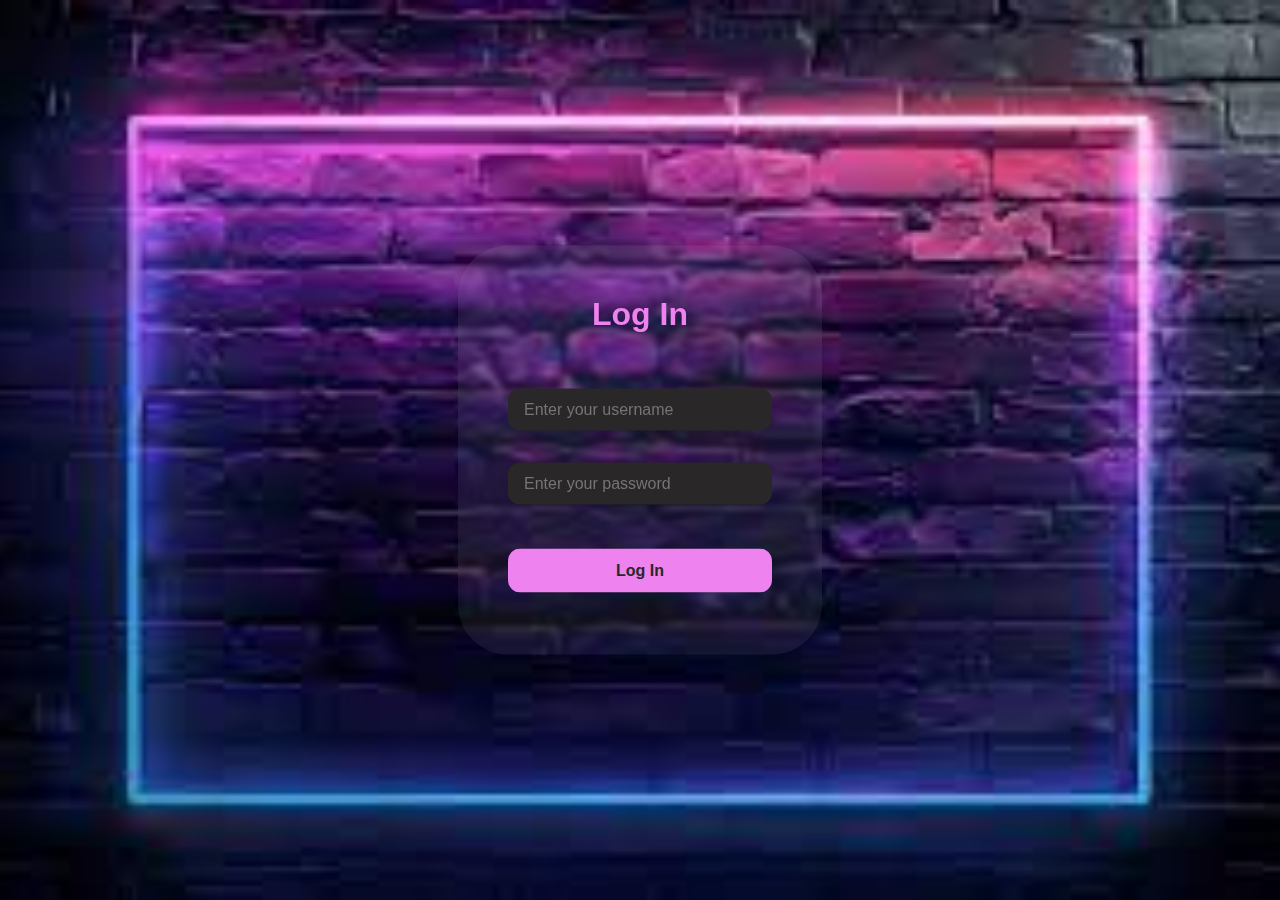
<file: index.html>
<!DOCTYPE html>
<html lang="en">
<head>
    <meta charset="UTF-8">
    <meta name="viewport" content="width=device-width, initial-scale=1.0">
    <link rel="stylesheet" href="lo.css">
    <title>Log in</title>
</head>
<body>
    <div class="container">
        <h1>Log In</h1>
        <form action="">
            <div class="input">
                <i class="fa-solid fa-user"></i>
                <input type="email" placeholder="Enter your username" id="username">
            </div>

            <div class="input">
                <i class="fa-sharp fa-solid fa-lock"></i>
                <input type="password" placeholder="Enter your password" id="password">
            </div>
            <button onclick="func()">Log In</button><br>
        </form>
    </div>
    <script>
        function func()
        {
        var email = document.getElementById("username").value;
        var pass = document.getElementById('password').value;
        if(email == 'glende' && pass == '123456'){
            alert("succcessfull!")
            window.location.assign("home.html")
        }
        else{
            alert("Wrong entry invalid")
        }
        }
    </script>
    
</body>
</html>
</file>
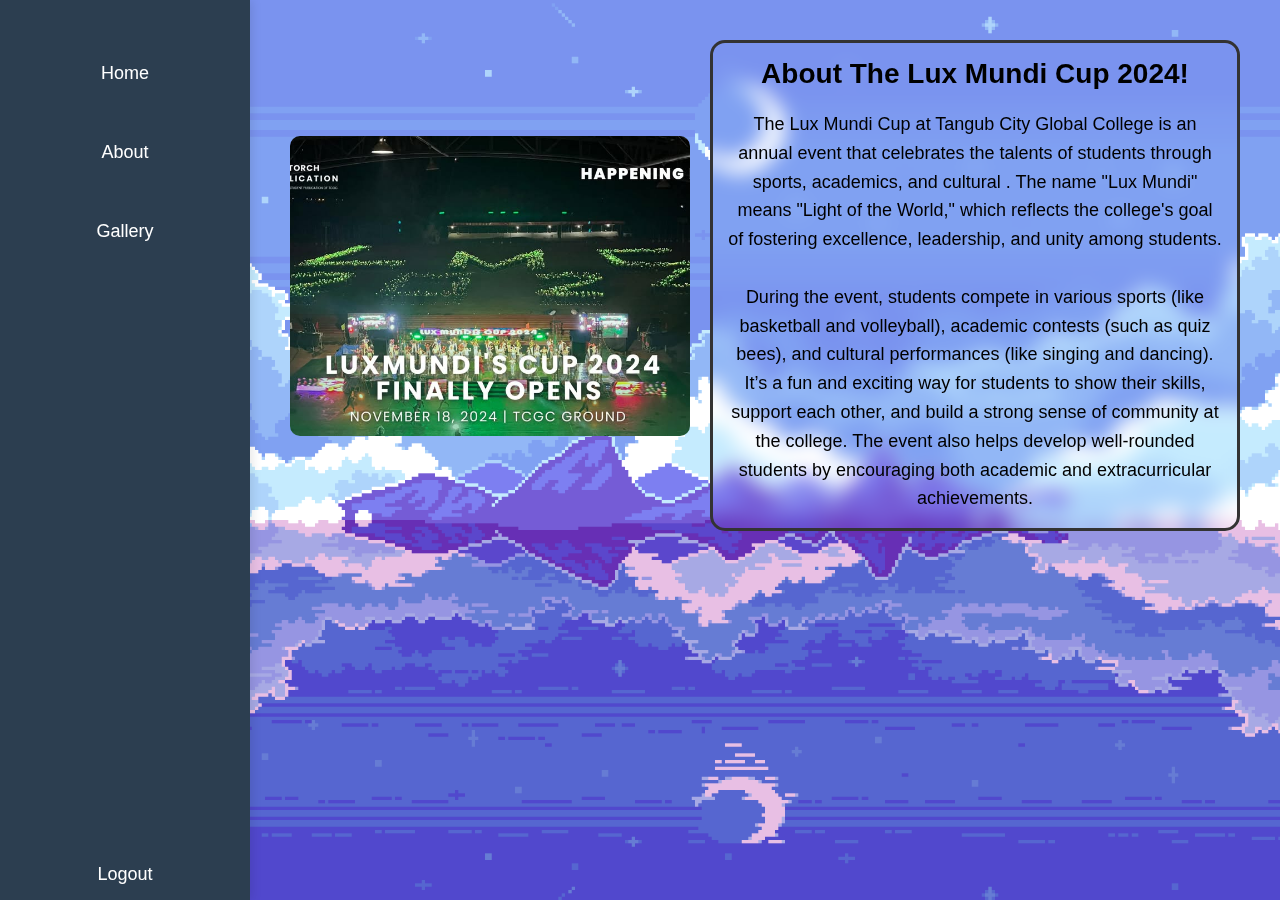
<file: about.html>
<!DOCTYPE html>
<html lang="en">
<head>
    <meta charset="UTF-8">
    <meta name="viewport" content="width=device-width, initial-scale=1.0">
    <title>About Page</title>
 <link rel="stylesheet" href="about.css">
</head>
<body>
    <div class="navbar">
        <div>
            <a href="home.html"><i class="fas fa-home"></i><br>Home</a>
            <a href="about.html"><i class="fas fa-info-circle"></i><br>About</a>
            <a href="gallery.html"><i class="fas fa-images"></i><br>Gallery</a>
        </div>
        <div>
            <a href="index.html"><i class="fas fa-sign-out-alt"></i><br>Logout</a>
        </div>
    </div>
    <div class="bgblr"></div>
    <div class="content">
     <div class="bgblr"></div>
        <div class="about-section">
            <img src="lux.jpg" alt="About Image">
            <div class="text">
                <h2>About The Lux Mundi Cup 2024!</h2>
                <p>
                 
The Lux Mundi Cup at Tangub City Global College is an annual event that 
celebrates the talents of students through sports, academics, and cultural 
. The name "Lux Mundi" means "Light of the World," which reflects the college's
 goal of fostering excellence, leadership, and unity among students.
<br><br>
During the event, students compete in various sports 
(like basketball and volleyball), academic contests (such as quiz bees), and 
cultural performances (like singing and dancing). It’s a fun and exciting way for
 students to show their skills, support each other, and build a strong sense of 
 community at the college. The event also helps develop well-rounded students by 
 encouraging both academic and extracurricular achievements.
                </p>
            </div>
        </div>
    </div>

   
</body>
</html>
</file>
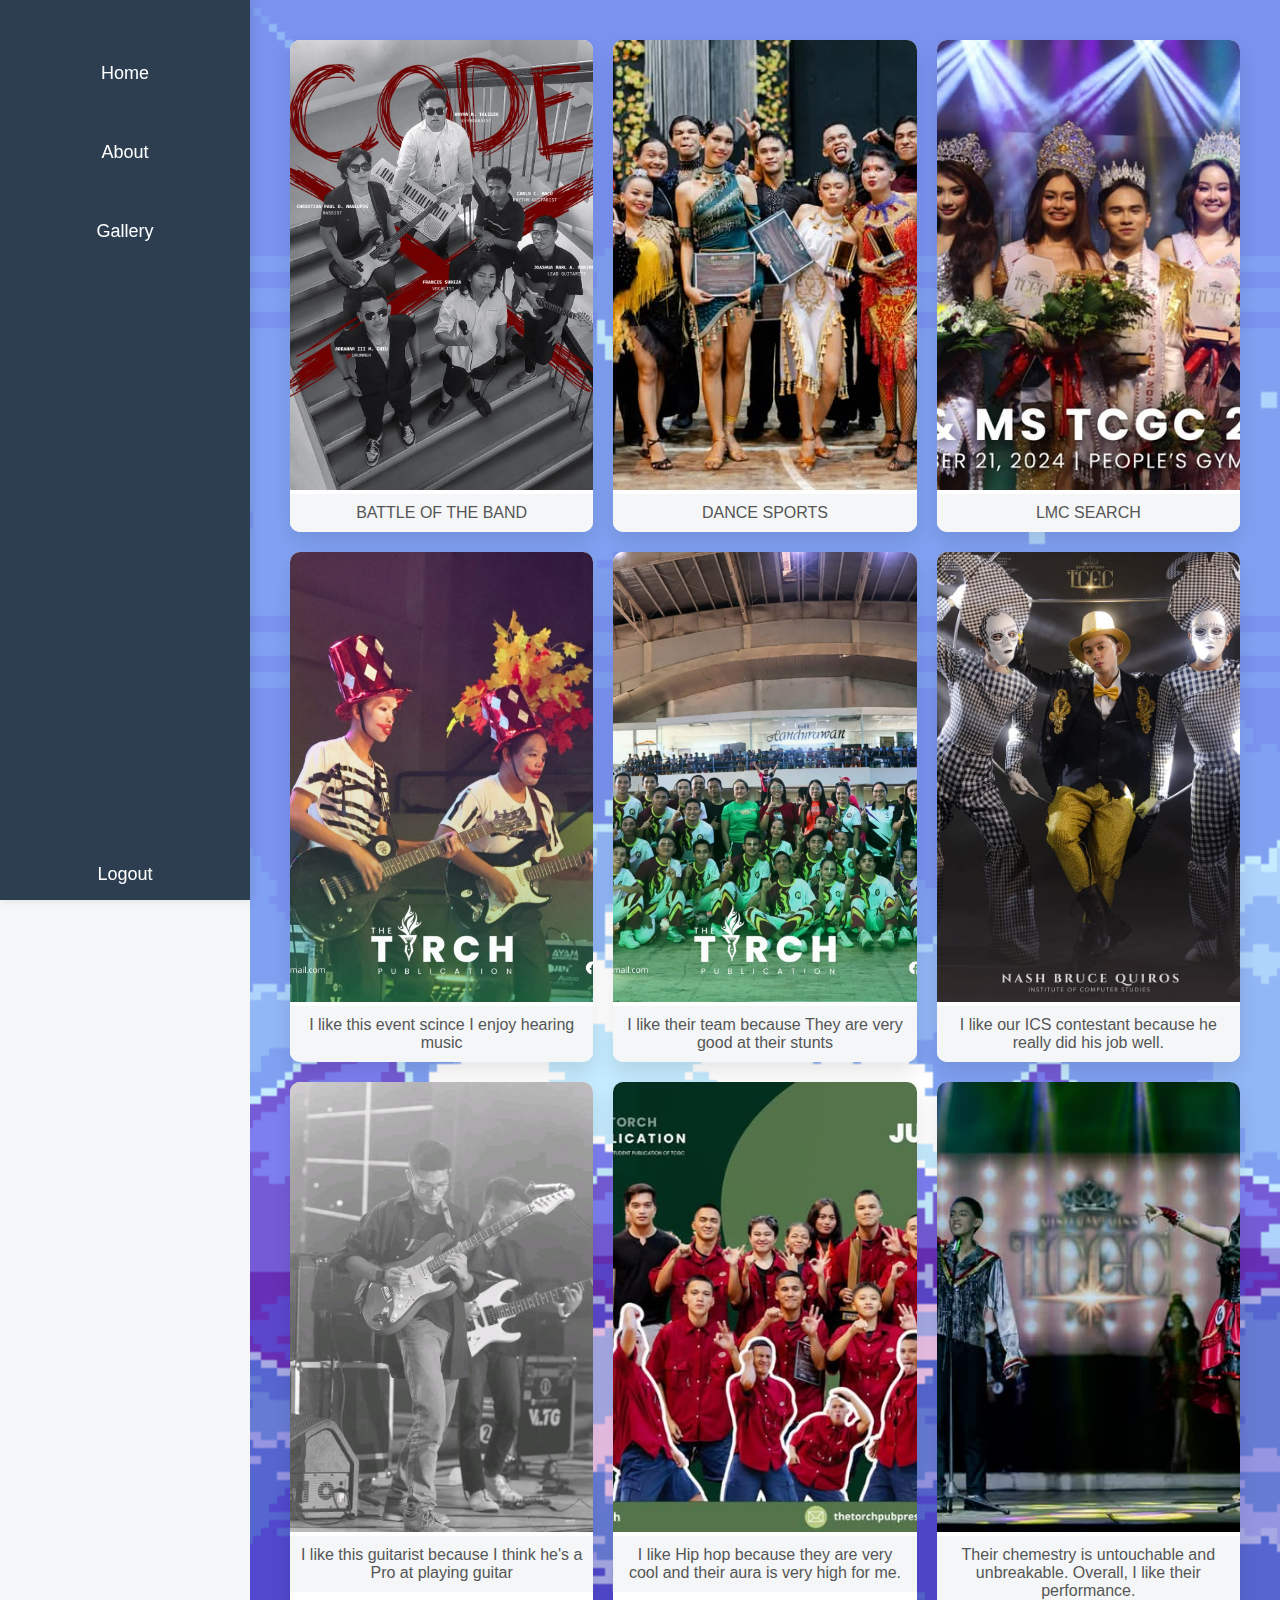
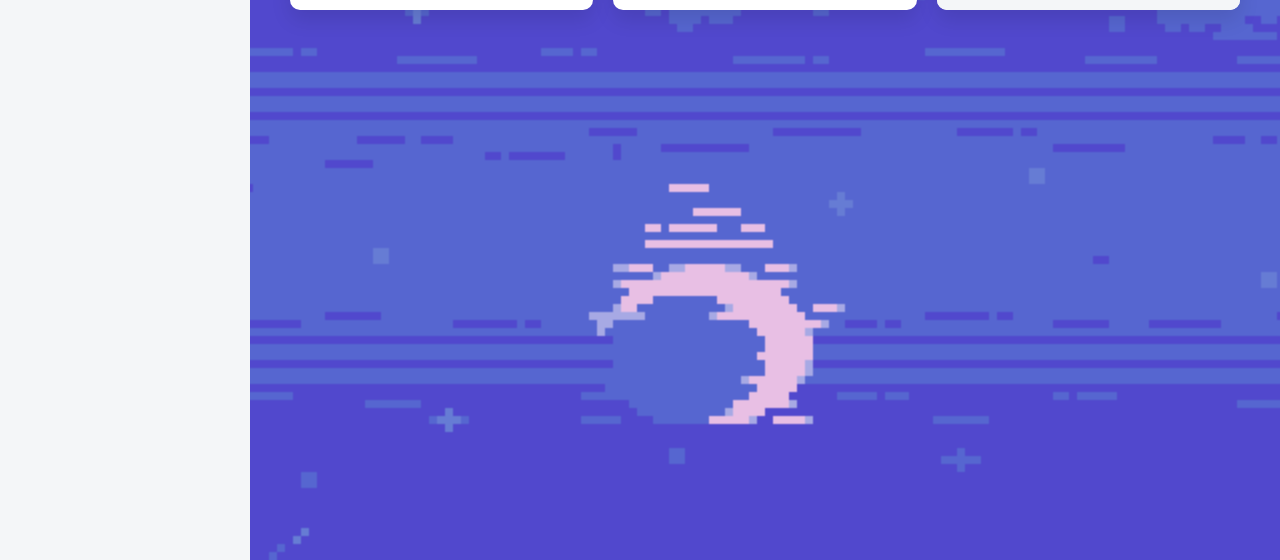
<file: gallery.html>
<!DOCTYPE html>
<html lang="en">
<head>
    <meta charset="UTF-8">
    <meta name="viewport" content="width=device-width, initial-scale=1.0">
    <link rel="stylesheet" href="gallery.css">
    <title>Gallery Page</title>
</head>
<body>
    <div class="navbar">
        <div>
            <a href="home.html"><i class="fas fa-home"></i><br>Home</a>
            <a href="about.html"><i class="fas fa-info-circle"></i><br>About</a>
            <a href="gallery.html"><i class="fas fa-images"></i><br>Gallery</a>
        </div>
        <div>
            <a href="index.html"><i class="fas fa-sign-out-alt"></i><br>Logout</a>
        </div>
    </div>
    <div class="content">
        <div class="gallery-section">
            <div class="gallery-item">
                <img src="battleband.jpg" alt="Favorite Image 1">
                <div class="description">
                    <p>BATTLE OF THE BAND</p>
                </div>
            </div>
            <div class="gallery-item">
                <img src="dancelogo.jfif" alt="Favorite Image 2">
                <div class="description">
                    <p>DANCE SPORTS</p>
                </div>
            </div>
            <div class="gallery-item">
                <img src="lmcc.jpg" alt="Favorite Image 3">
                <div class="description">
                    <p>LMC SEARCH</p>
                </div>
            </div>
            <div class="gallery-item">
                <img src="battle2.jpg" alt="Image 4">
                <div class="description">
                    <p>I like this event scince I enjoy hearing music</p>
                </div>
            </div>
            <div class="gallery-item">
                <img src="cheer.jpg" alt="Image 5">
                <div class="description">
                    <p>I like their team because They are very good at their stunts </p>
                </div>
            </div>
            <div class="gallery-item">
                <img src="nash.jfif" alt="Image 6">
                <div class="description">
                    <p>I like our ICS contestant because he really did his job well.</p>
                </div>
            </div>
            <div class="gallery-item">
                <img src="pic.jpg" alt="Image 6">
                <div class="description">
                    <p>I like this guitarist because I think he's a Pro at playing guitar</p>
                </div>
            </div>
            <div class="gallery-item">
                <img src="dance.jpg" alt="Image 6">
                <div class="description">
                    <p>I like Hip hop because they are very cool and their aura is very high for me.</p>
                </div>
            </div>
            <div class="gallery-item">
                <img src="lmc1.jfif" alt="Image 6">
                <div class="description">
                    <p>Their chemestry is untouchable and unbreakable. Overall, I like their performance.</p>
                </div>
            </div>
           
        </div>
    </div>

   

</body>
</html>
</file>
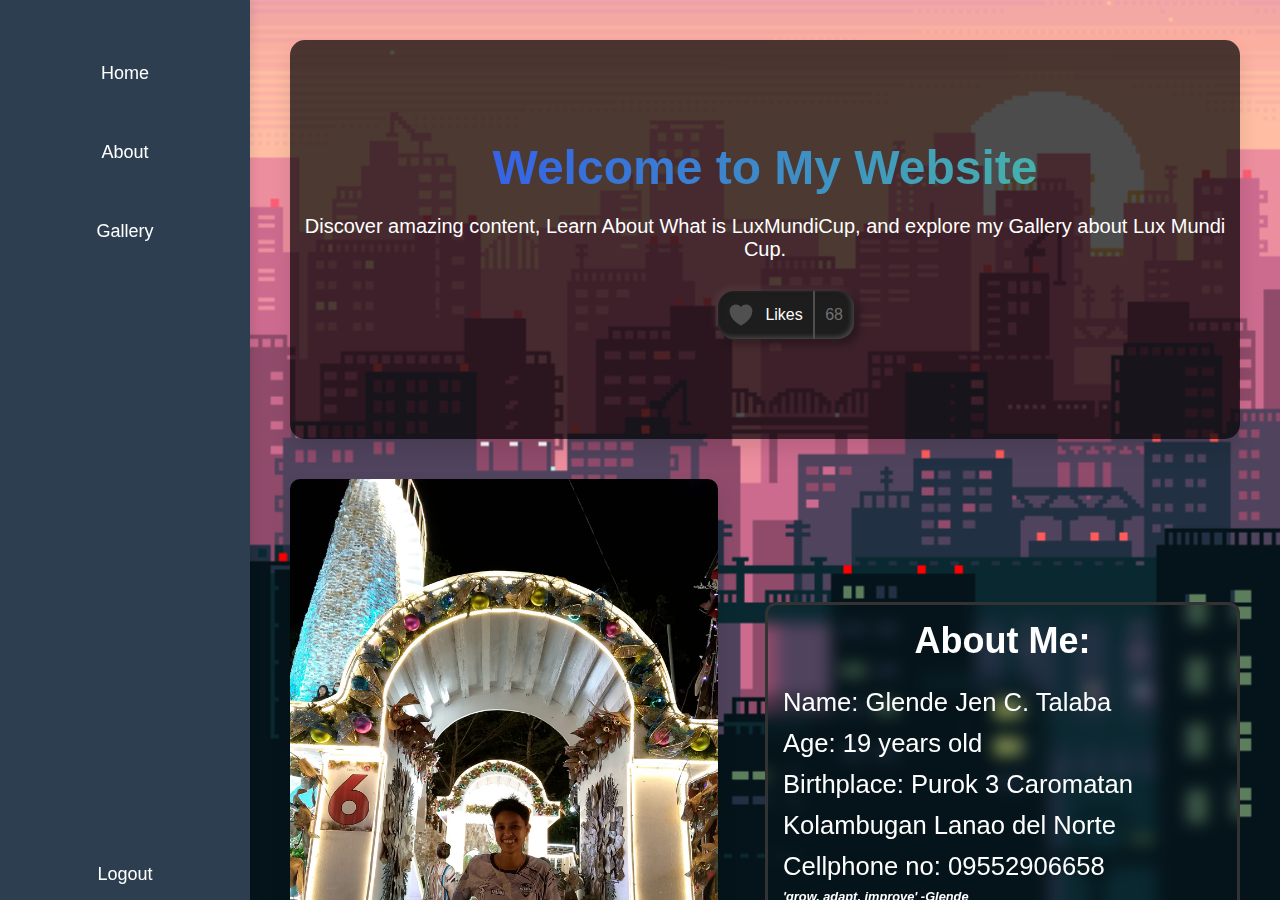
<file: home.html>
<!DOCTYPE html>
<html lang="en">
<head>
    <meta charset="UTF-8">
    <meta name="viewport" content="width=device-width, initial-scale=1.0">
    <title>Homepage</title>
   <link rel="stylesheet" href="home.css">
</head>
<body>
    <div class="navbar">
        <div>
            <a href="home.html"><i class="fas fa-home"></i><br>Home</a>
            <a href="about.html"><i class="fas fa-info-circle"></i><br>About</a>
            <a href="gallery.html"><i class="fas fa-images"></i><br>Gallery</a>
        </div>
        <div>
            <a href="index.html"><i class="fas fa-sign-out-alt"></i><br>Logout</a>
        </div>
    </div>
    <div class="content">
        <div class="hero">
            <h1>Welcome to My Website</h1>
            <p>Discover amazing content, Learn About What is LuxMundiCup, and explore my Gallery about Lux Mundi Cup.</p>
            <div class="like-button">
                <input class="on" id="heart" type="checkbox" />
                <label class="like" for="heart">
                  <svg
                    class="like-icon"
                    fill-rule="nonzero"
                    viewBox="0 0 24 24"
                    xmlns="http://www.w3.org/2000/svg">
                  <path
                d="m11.645 20.91-.007-.003-.022-.012a15.247 15.247 0 0 1-.383-.218 25.18 25.18 0 0 1-4.244-3.17C4.688 15.36 2.25 12.174 2.25 8.25 2.25 5.322 4.714 3 7.688 3A5.5 5.5 0 0 1 12 5.052 5.5 5.5 0 0 1 16.313 3c2.973 0 5.437 2.322 5.437 5.25 0 3.925-2.438 7.111-4.739 9.256a25.175 25.175 0 0 1-4.244 3.17 15.247 15.247 0 0 1-.383.219l-.022.012-.007.004-.003.001a.752.752 0 0 1-.704 0l-.003-.001Z"
                    ></path></svg>
                  <span class="like-text">Likes</span>
                </label>
                <span class="like-count one">68</span>
                <span class="like-count two">69</span>
              </div>              
        </div>
        <div class="about-section">
            <img src="prof.jpg" alt="About Us Image">
            <div class="text">
                <h2>About Me:</h2>
                <p style="font-size: 2vw;">Name: Glende Jen C. Talaba <br>
                    Age: 19 years old <br>
                    Birthplace: Purok 3 Caromatan Kolambugan Lanao del Norte <br>
                    Cellphone no: 09552906658 <br>
                    <p style="font-size: 1vw;"><b><i>'grow, adapt, improve' -Glende</i></b></p>

                </p>
            </div>
        </div>
</body>
</html>
</file>
<file: lo.css>
*{
  margin: 0;
  padding: 0;
  font-family: Arial, Helvetica, sans-serif;
}

body{
  background: url('gwapong.jpg');
  background-size: 100%;
  background-repeat: no-repeat;
  background-size: cover;
  background-position: center;
  height: 100vh;
}

.container{
  position: absolute;
  transform: translate(-50%,-50%);
  left: 50%;
  top: 50%;
  background: #ffffff0f;
  width: auto;
  height: auto;
  padding: 50px;
  border-radius: 50px;
  backdrop-filter: blur(2px);
  box-shadow: #0000001a 0px 4px 12px;
}

.container h1{
  color: violet;
  text-align: center;
  padding-bottom: 24px;
}

.input{
  width: 240px;
  padding: 12px 12px;
  border-radius: 12px;
  margin: 32px 0px;
  background: #292727;
}

input{
  width: 208px;
  padding: 0px 4px;
  font-size: 16px;
  background: none;
  color:  violet;
  border: none;
}
input:focus{
  outline: none;
  border: none;
}

.fa-user, .fa-lock{
  color: violet;
}

button{
  width: 100%;
  padding: 12px 12px;
  border-radius: 12px;
  margin: 12px 0px;
  background: violet;
  border: 1px solid violet;
  color: #292727;
  font-size: 16px;
  font-weight: 600;
  cursor: pointer;
}

button:hover{
  background: none;
  border: 1px solid violet;
  color: violet;
}
</file>
<file: about.css>
* {
    margin: 0;
    padding: 0;
    box-sizing: border-box;
}

body {
    font-family: 'Arial', sans-serif; 
    color: #333;
    display: flex;
    height: 100vh;
}

.navbar {
    width: 250px;
    background-color: #2c3e50;
    padding-top: 20px;
    position: fixed;
    height: 100%;
    display: flex;
    flex-direction: column;
    justify-content: space-between;
    box-shadow: 2px 0 10px rgba(0, 0, 0, 0.1);
}

.navbar a {
    color: white;
    text-decoration: none;
    font-size: 18px;
    padding: 15px;
    text-align: center;
    display: block;
    transition: background-color 0.3s;
}

.navbar a:hover {
    background-color: #f39c12;
}

.navbar i {
    font-size: 24px;
    margin-bottom: 5px;
}

/* Content Section */
.content {
    margin-left: 250px;
    padding: 40px;
    width: 100%;
    height: 100%;
    background-image: url('aboutpagewal.gif');
    background-repeat: no-repeat;
    background-position: center;
    background-size: cover;
    overflow-y: auto;
}

/* About Section */
.about-section {
    display: flex;
    justify-content: space-between;
    align-items: center;
    gap: 20px;
}

.about-section img {
    width: 400px;
    height: 300px;
    object-fit: cover;
    border-radius: 10px;
    transition: 0.5s ease;
    box-shadow: 0, 0, 30% black;
}

.about-section img:hover{
    transform: scale(1.1);
}

.about-section .text {
    max-width: 600px;
    border: solid;
    padding: 15px;
    border-radius: 15px;
    text-align: center;
    backdrop-filter: blur(10px);
}

.about-section .text h2 {
    font-size: 28px;
    margin-bottom: 20px;
    color: #000000;
}

.about-section .text p {
    font-size: 18px;
    line-height: 1.6;
    color: #000000;
}

/* Footer Styles */
.footer {
    text-align: center;
    padding: 20px;
    background-color: #2c3e50;
    color: white;
    position: absolute;
    bottom: 0;
    width: 100%;
}

/* Responsive Design */
@media (max-width: 768px) {
    .navbar {
        width: 100%;
        height: auto;
        position: relative;
        flex-direction: row;
        justify-content: space-around;
    }

    .navbar a {
        padding: 10px 15px;
    }

    .content {
        margin-left: 0;
        padding: 20px;
    }

    .about-section {
        flex-direction: column;
        align-items: center;
    }

    .about-section img {
        width: 100%;
        height: auto;
    }

    .about-section .text {
        text-align: center;
    }
}
</file>
<file: gallery.css>
* {
    margin: 0;
    padding: 0;
    box-sizing: border-box;
}

/* Body Styles */
body {
    font-family: 'Arial', sans-serif;
    background-color: #f4f6f8;
    color: #333;
    display: flex;
    height: 100vh;
}

/* Sidebar Navbar Styles */
.navbar {
    width: 250px;
    background-color: #2c3e50;
    padding-top: 20px;
    position: fixed;
    height: 100%;
    display: flex;
    flex-direction: column;
    justify-content: space-between;
    box-shadow: 2px 0 10px rgba(0, 0, 0, 0.1);
}

.navbar a {
    color: white;
    text-decoration: none;
    font-size: 18px;
    padding: 15px;
    text-align: center;
    display: block;
    transition: background-color 0.3s;
}

.navbar a:hover {
    background-color: #f39c12;
}

.navbar i {
    font-size: 24px;
    margin-bottom: 5px;
}
.content {
    margin-left: 250px;
    padding: 40px;
    width: 100%;
    height: 240vh;
    background-image: url('aboutpagewal.gif');
    background-repeat: no-repeat;
    background-position: center;
    background-size: cover;
}
.gallery-section {
    display: grid;
    grid-template-columns: repeat(3, 1fr);
    gap: 20px;
}

.gallery-section .gallery-item {
    background-color: #fff;
    border-radius: 10px;
    box-shadow: 0 10px 20px rgba(0, 0, 0, 0.1);
    overflow: hidden;
    transition: transform 0.3s ease;
}

.gallery-section .gallery-item:hover {
    transform: scale(1.05);}
.gallery-section .gallery-item img {
    width: 100%;
    height: 450px;
    object-fit: cover;
}

.gallery-section .gallery-item .description {
    padding: 10px;
    background-color: #f4f6f8;
    text-align: center;
}

.gallery-section .gallery-item .description p {
    font-size: 16px;
    color: #555;
}

/* Footer Styles */
.footer {
    text-align: center;
    padding: 20px;
    background-color: #2c3e50;
    color: white;
    position: absolute;
    bottom: 0;
    width: 100%;
}

/* Responsive Design */
@media (max-width: 768px) {
    .navbar {
        width: 100%;
        height: auto;
        position: relative;
        flex-direction: row;
        justify-content: space-around;
    }

    .navbar a {
        padding: 10px 15px;
    }

    .content {
        margin-left: 0;
        padding: 20px;
    }

    .gallery-section {
        grid-template-columns: 1fr;
    }
}
</file>
<file: home.css>
* {
    margin: 0;
    padding: 0;
    box-sizing: border-box;
}

/* Body Styles */
body {
    font-family: 'Arial', sans-serif;
    background-color: #f4f6f8;
    color: #333;
    display: flex;
    height: 100vh;
}

/* Sidebar Navbar Styles */
.navbar {
    width: 250px;
    background-color: #2c3e50;
    padding-top: 20px;
    position: fixed;
    height: 100%;
    display: flex;
    flex-direction: column;
    justify-content: space-between;
    box-shadow: 2px 0 10px rgba(0, 0, 0, 0.1);
}

.navbar a {
    color: white;
    text-decoration: none;
    font-size: 18px;
    padding: 15px;
    text-align: center;
    display: block;
    transition: background-color 0.3s;
}

.navbar a:hover {
    background-color: #f39c12;
}

.navbar i {
    font-size: 24px;
    margin-bottom: 5px;
}

/* Content Section */
.content {
    margin-left: 250px;
    padding: 40px;
    width: 100%;
    height: 100%;
    background: #ecf0f1;
    overflow-y: auto;
    background-image: url('Homepagewal.gif');
    background-repeat: no-repeat;
    background-position: center;
    background-size: cover;
}

/* Hero Section */
.hero {
    background-color:rgba(0, 0, 0, 0.7);
    background-size: cover;
    color: white;
    padding: 100px 0;
    text-align: center;
    border-radius: 15px;
    box-shadow: 0 10px 20px rgba(0, 0, 0, 0.1);
    margin-bottom: 40px;
}
.hero h1 {
    font-size: 48px;
    font-weight: 700;
    margin-bottom: 20px;
    background: linear-gradient(90deg, #2f46fa, #55fc77, #fb41da, #7e2de8);
    -webkit-text-fill-color: transparent;
     background-size: 400%;
    -webkit-background-clip: text;
 animation: neon 5s infinite linear;}
 @keyframes neon {
     0% {
         background-position: 0%;}
       100% {
         background-position: 400%;}}
.hero p {
    color: white;
    font-size: 20px;
    margin-bottom: 30px;}


#heart {
    display: none;
  }
 
  .like-button {
  margin-left: 45%;
    position: relative;
    cursor: pointer;
    display: flex;
    height: 48px;
    width: 136px;
    border-radius: 16px;
    border: none;
    background-color: #1d1d1d;
    overflow: hidden;
    box-shadow:
      inset -2px -2px 5px rgba(255, 255, 255, 0.2),
      inset 2px 2px 5px rgba(0, 0, 0, 0.1),
      4px 4px 10px rgba(0, 0, 0, 0.4),
      -2px -2px 8px rgba(255, 255, 255, 0.1);
  }
  
  .like {
    width: 70%;
    height: 100%;
    display: flex;
    cursor: pointer;
    align-items: center;
    justify-content: space-evenly;
  }
  
  .like-icon {
    fill: #505050;
    height: 28px;
    width: 28px;
  }
  
  .like-text {
    color: #fcfcfc;
    font-size: 16px;
    font-family: "Segoe UI", Tahoma, Geneva, Verdana, sans-serif;
  }
  
  .like-count {
    position: absolute;
    right: 0;
    width: 30%;
    height: 100%;
    display: flex;
    justify-content: center;
    align-items: center;
    color: #717070;
    font-size: 16px;
    border-left: 2px solid #4e4e4e;
    transition: all 0.5s ease-out;
  }
  
  .like-count.two {
    transform: translateY(40px);
  }
  
  .on:checked ~ .like .like-icon {
    fill: #fc4e4e;
    animation: enlarge 0.2s ease-out 1;
    transition: all 0.2s ease-out;
  }
  
  .on:checked ~ .like-count.two {
    transform: translateX(0);
    color: #fcfcfc;
  }
  
  .on:checked ~ .like-count.one {
    transform: translateY(-40px);
  }
  
  @keyframes enlarge {
    0% {
      transform: scale(0.5);
    }
    100% {
      transform: scale(1.2);
    }
  }
  
/* About Section */
.about-section {
    display: flex;
    justify-content: space-between;
    align-items: center;
    margin-bottom: 40px;
}

.about-section img {
    width: 45%;
    border-radius: 10px;
    box-shadow: 0 10px 20px rgba(0, 0, 0, 0.1);
}

.about-section .text {
    width: 50%;
    border: solid;
    border-radius: 12px;
    padding: 15px;
    backdrop-filter: blur(8px);
}

.about-section .text h2 {
    text-align: center;
    color: #ffffff;
    font-size: 36px;
    margin-bottom: 20px;
}

.about-section .text p {
    font-size: 18px;
    line-height: 1.6;
    color: #ffffff;
}

/* Gallery Section */

/* Footer Styles */
.footer {
    text-align: center;
    padding: 20px;
    background-color: #2c3e50;
    color: white;
    position: absolute;
    bottom: 0;
    width: 100%;
}

/* Responsive Design */
@media (max-width: 768px) {
    .navbar {
        width: 100%;
        height: auto;
        position: relative;
        flex-direction: row;
        justify-content: space-around;
    }

    .navbar a {
        padding: 10px 15px;
    }

    .content {
        margin-left: 0;
        padding: 20px;
    }

    .hero {
        padding: 80px 20px;
    }

    .hero h1 {
        font-size: 36px;
    }

    .hero p {
        font-size: 18px;
    }

    .about-section {
        flex-direction: column;
        text-align: center;
    }

    .about-section img {
        width: 80%;
        margin-bottom: 20px;
    }
}
@media (max-width: 1366px) {
    .like-button {
    margin-left: 45%;
}
}
</file>
